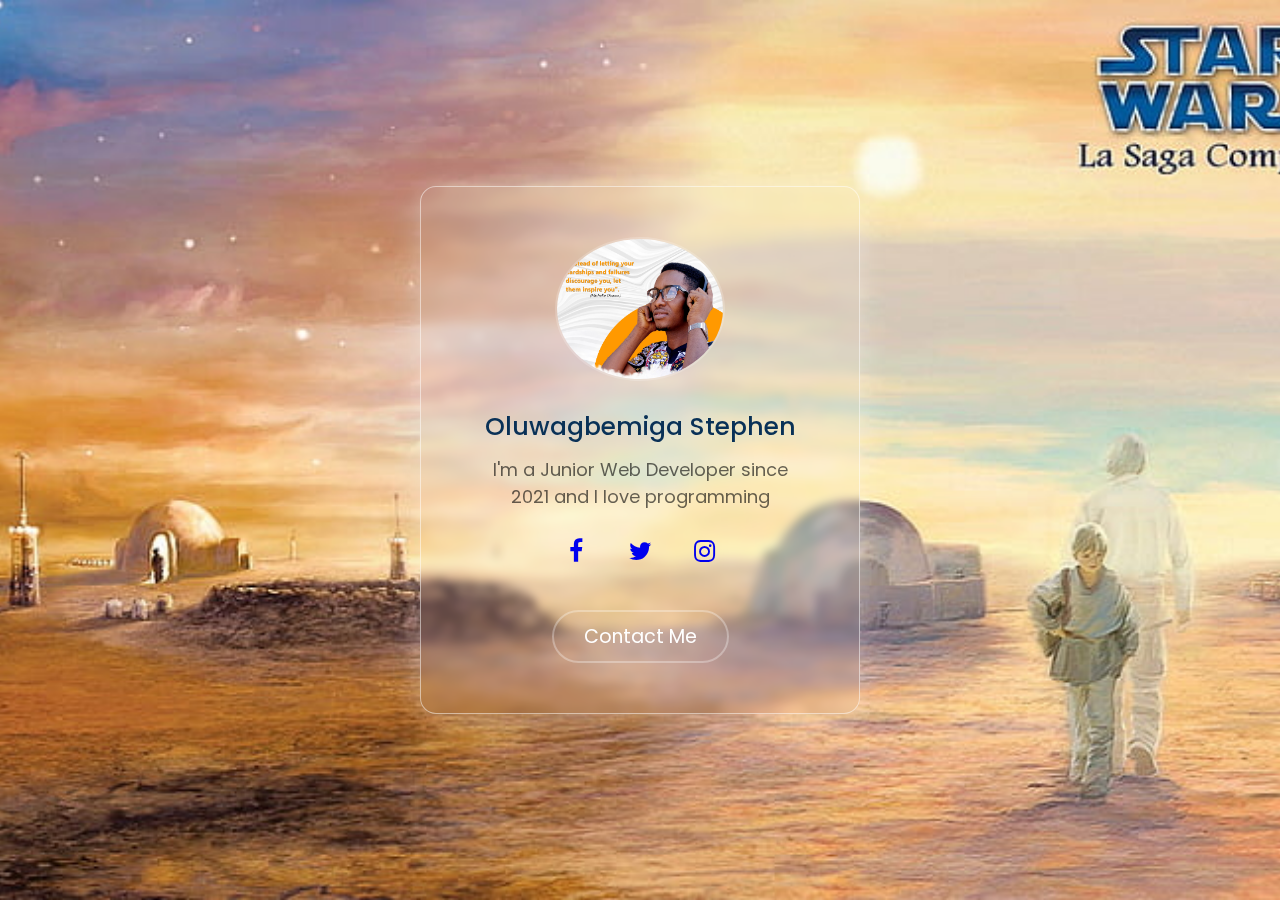
<file: index.html>
<!DOCTYPE html>
<html lang="en">
  <head>
    <meta charset="UTF-8" />
    <meta http-equiv="X-UA-Compatible" content="IE=edge" />
    <meta name="viewport" content="width=device-width, initial-scale=1.0" />
    <title>Glassmorphism 3D Animation</title>
    <link rel="stylesheet" href="style.css" />

      <link
      rel="stylesheet"
      href="https://stackpath.bootstrapcdn.com/font-awesome/4.7.0/css/font-awesome.min.css"
    />

      <link rel="preconnect" href="https://fonts.googleapis.com" />
    <link rel="preconnect" href="https://fonts.gstatic.com" crossorigin />
    <link
      href="https://fonts.googleapis.com/css2?family=Mohave:ital,wght@0,300;0,400;0,500;0,600;0,700;1,300;1,400;1,500;1,600;1,700&family=Poppins:wght@200;300;400;600;700&family=Roboto:ital,wght@0,100;0,300;0,400;0,500;0,700;0,900;1,100;1,300;1,400;1,500;1,700;1,900&display=swap"
      rel="stylesheet"
    />
  </head>
  <body>
    <div class="container">
      <div class="card" data-tilt>
        <img src="Images/437_1597513704465 (2).jpg" alt="" />
        <h2>Oluwagbemiga Stephen</h2>
        <p>I'm a Junior Web Developer since 2021 and I love programming</p>
        <div class="social">
        <a href="#"><i class="fa fa-facebook"></i></a>
        <a href="#"><i class="fa fa-twitter"></i></a>
        <a href="#"><i class="fa fa-instagram"></i></a>
        </div>
        <a href="#" class="btn">Contact Me</a>
      </div>
    </div>

    <script src="vanilla-tilt.js"></script>
  </body>
</html>
</file>
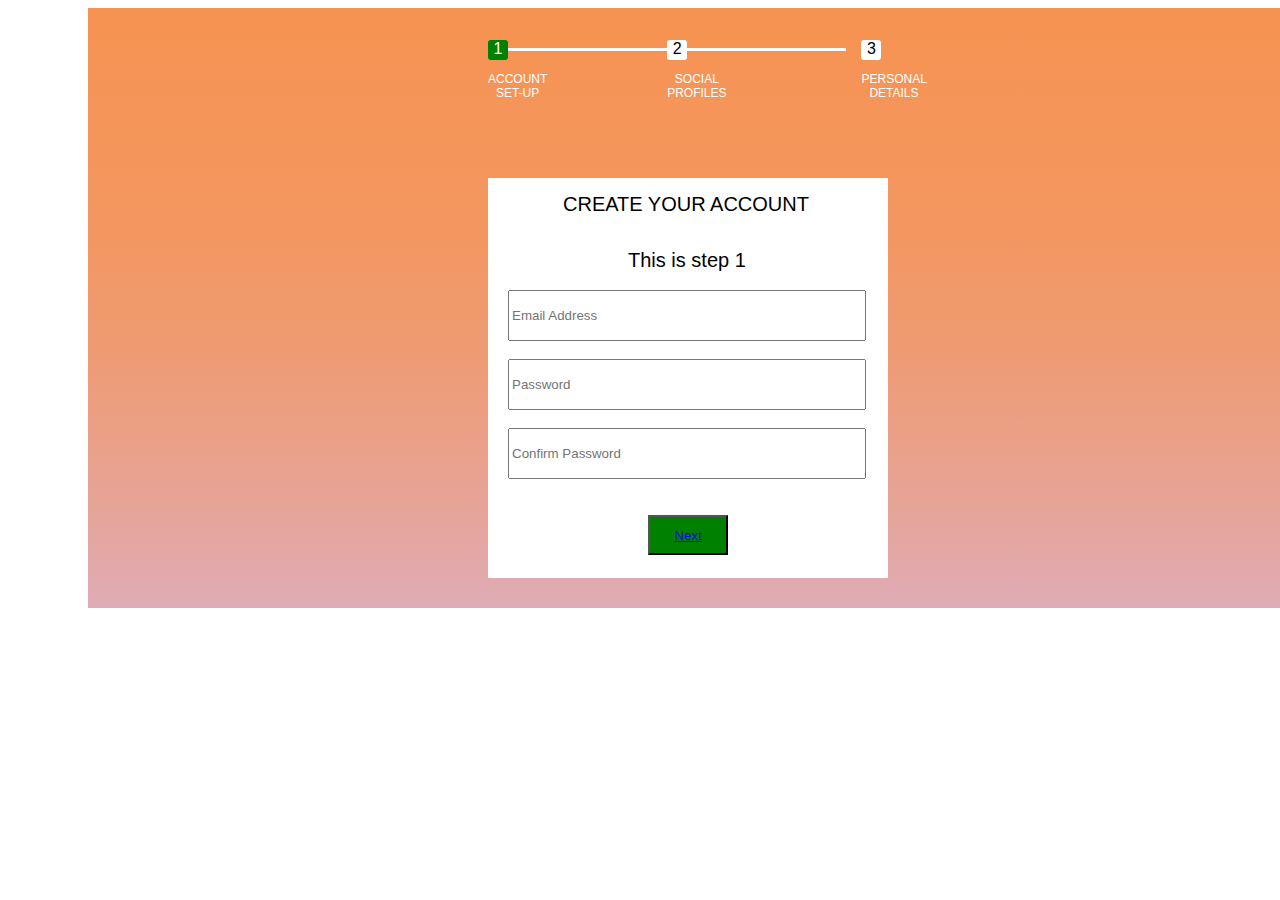
<file: assignment2.html>
<!DOCTYPE html>
<html lang="en">

<head>
    <meta charset="UTF-8">
    <meta http-equiv="X-UA-Compatible" content="IE=edge">
    <meta name="viewport" content="width=device-width, initial-scale=1.0">
    <link rel="stylesheet" href="assignment2.css">
    <title>Document</title>
</head>

<body>
    <div class="container">
        <div class="parent">
            <div class="line">

                <div class="step1">
                    <div class="square1">1</div>
                    <p class="f1">ACCOUNT SET-UP</p>
                </div>

                <div class="step2">
                    <div class="square2">2</div>
                    <p class="f2">SOCIAL PROFILES</p>
                </div>

                <div class="step3">
                    <div class="square3">3</div>
                    <p class="f3">PERSONAL DETAILS</p>
                </div>

            </div>
        </div>
        <div class="box">
            <h5 id="account">CREATE YOUR ACCOUNT</h5>
            <div id="step">This is step 1</div><br>
            <input type="email" name="" id="email" placeholder="Email Address"><br><br>
            <input type="password" name="" id="email" placeholder="Password"><br><br>
            <input type="password" name="" id="email" placeholder="Confirm Password"><br><br><br>
            <button id="next"><a href="assignment2-1.html">Next</a></button>

        </div>
    </div>
</body>

</html>
</file>
<file: style.css>
*{
margin: 0;
padding: 0;
box-sizing: border-box;
font-family: 'Poppins', sans-serif;
}

.container{
width: 100%;
height: 100vh;
background-image: url(Images/action-attack-clones-film-wallpaper-preview.jpg);
background-position: center;
background-size: cover;
display: flex;
align-items: center;
justify-content: center;
}

.card{
width: 90%;
max-width: 440px;
text-align: center;
padding: 50px 35px;
border: 1px solid rgba(255, 255, 255, 0.5);
background: rgba(255, 255, 255, 0.1);
border-radius: 16px;
box-shadow: 0 4px 30px rgba(255, 255, 255, 0.35);
backdrop-filter: blur(5px);
cursor: pointer;
}
.card h2{
color: rgb(9, 49, 87);
font-size: 25px;
font-weight: 500;
margin-top: 20px;
}
.card p{
font-size: 18px;
max-width: 330px;
margin: 10px auto;
opacity: .6;
line-height: 1.5em;
}
.card img{
width: 170px;
border: 2px solid rgba(255, 255, 255, 0.2);
border-radius: 50%;
}

.social i{
border-radius: 50%;
margin: 10px 5px;
width: 50px;
height: 50px;
text-align: center;
font-size: 25px;
padding: 2.5% 0;
transition: .5s;
}
.social i:hover, .btn:hover{
background: #ff01ff;
}

.btn{
text-decoration: none;
display: inline-block;
font-size: 19px;
font: 500;
background-color: transparent;
color: #fff;
margin-top: 20px;
padding: 10px 30px;
border: 2px solid rgba(255, 255, 255, 0.3);
border-radius: 30px;
transition: all .4s ease-in-out;
}
</file>
<file: assignment2.css>
/* .container {
    display: flex;
    justify-content: center;
    /* align-items: center; */
    /* background: linear-gradient(to bottom, rgba(245, 131, 56, 0.87), 70%, rgba(175, 46, 74, 0.4));
    height: 520px;
    width: 1000px;
}

.box {
    width: 350px;
    height: 350px;
    background-color: white;
    margin-top: 150px;
}

#email {
    margin-left: 20px;
    width: 300px;
    height: 40px;
}

#next {
    margin-left: 150px;
    width: 15%;
    height: 7%;
    background-color: green;
}

#account {
    margin-left: 95px;
}

#step {
    margin-left: 130px;
    font-style: normal;
}

.parent {
    background-color: blue;
    display: flex;
    flex-flow: column;
}

.line {
    background-color: white;
    height: 3px;
    /* flex-flow: row; */
    /* display: flex;
    width: 25%;
    z-index: 0;
    margin-top: 40px;
    margin-left: 0px;
    /* position: absolute; */
    /* } */
    /* .square1 {
    background-color: green;
    height: 20px;
    width: 20px;
    text-align: center;
    color: #fff;
    z-index: 99;
    border-radius: 3px;
}

.square1 b {
    margin: 10px;
    font-size: 10px;
}

.square2 {
    background-color: white;
    height: 20px;
    width: 20px;
    color: black;
    text-align: center;
    z-index: 99;
    border-radius: 3px;
}

.square2 b {
    margin: 10px;
    font-size: 20px;
}

.square3 {
    background-color: white;
    height: 20px;
    width: 20px;
    text-align: center;
    color: black;
    z-index: 10;
    border-radius: 3px;
} */
    /* .square3 b {
    margin: 10px;
    font-size: 20px;
}

.step1 {
    margin-left: 0px;
    margin-top: -8px;
}

.step2 {
    margin-left: 105px;
    margin-top: -8px;
}

.step3 {
    margin-left: 110px;
    margin-top: -8px;
}

p {
    color: white;
    font-size: 12px; 
}  */
    
    .container {
        margin-left: 80px;
        display: flex;
        justify-content: center;
        /* align-items: center; */
        background: linear-gradient(to bottom, rgba(245, 131, 56, 0.87), 70%, rgba(175, 46, 74, 0.4));
        height: 600px;
        width: 1200px;
    }
    
    .box {
        width: 400px;
        height: 400px;
        background-color: white;
        margin-top: 170px;
    }
    
    #email {
        margin-left: 20px;
        width: 350px;
        height: 45px;
    }
    
    #next {
        margin-left: 160px;
        width: 20%;
        height: 10%;
        background-color: green;
    }
    
    #account {
        margin-left: 75px;
        font-size: 20px;
        font-family: sans-serif;
        font-weight: 500;
        margin-top: 15px;
    }
    
    #step {
        margin-left: 140px;
        font-style: normal;
        font-size: 20px;
        font-family: sans-serif;
    }
    
    .parent {
        background-color: blue;
        display: flex;
        flex-flow: column;
    }
    
    .line {
        background-color: white;
        height: 3px;
        /* flex-flow: row; */
        display: flex;
        width: 28%;
        z-index: 0;
        margin-top: 40px;
        margin-left: 0px;
        position: absolute;
    }
    
    .square1 {
        background-color: green;
        height: 20px;
        width: 20px;
        text-align: center;
        color: #fff;
        z-index: 99;
        border-radius: 3px;
        font-family: sans-serif;
    }
    
    .square1 b {
        margin: 10px;
        font-size: 10px;
    }
    
    .square2 {
        background-color: white;
        height: 20px;
        width: 20px;
        color: black;
        text-align: center;
        z-index: 99;
        border-radius: 3px;
        font-family: sans-serif;
        /* font-size: 12px;
    justify-items: center;
    align-items: center;
    align-content: center; */
    }
    
    .square2 b {
        margin: 10px;
        font-size: 20px;
    }
    
    .square3 {
        background-color: white;
        height: 20px;
        width: 20px;
        text-align: center;
        color: black;
        z-index: 10;
        border-radius: 3px;
        font-family: sans-serif;
    }
    
    .square3 b {
        margin: 10px;
        font-size: 20px;
    }
    
    .step1 {
        margin-left: 0px;
        margin-top: -8px;
    }
    
    .step2 {
        margin-left: 120px;
        margin-top: -8px;
    }
    
    .step3 {
        margin-left: 135px;
        margin-top: -8px;
    }
    
    p {
        color: white;
        font-size: 12px;
        text-align: center;
        font-family: sans-serif;
    }
</file>
